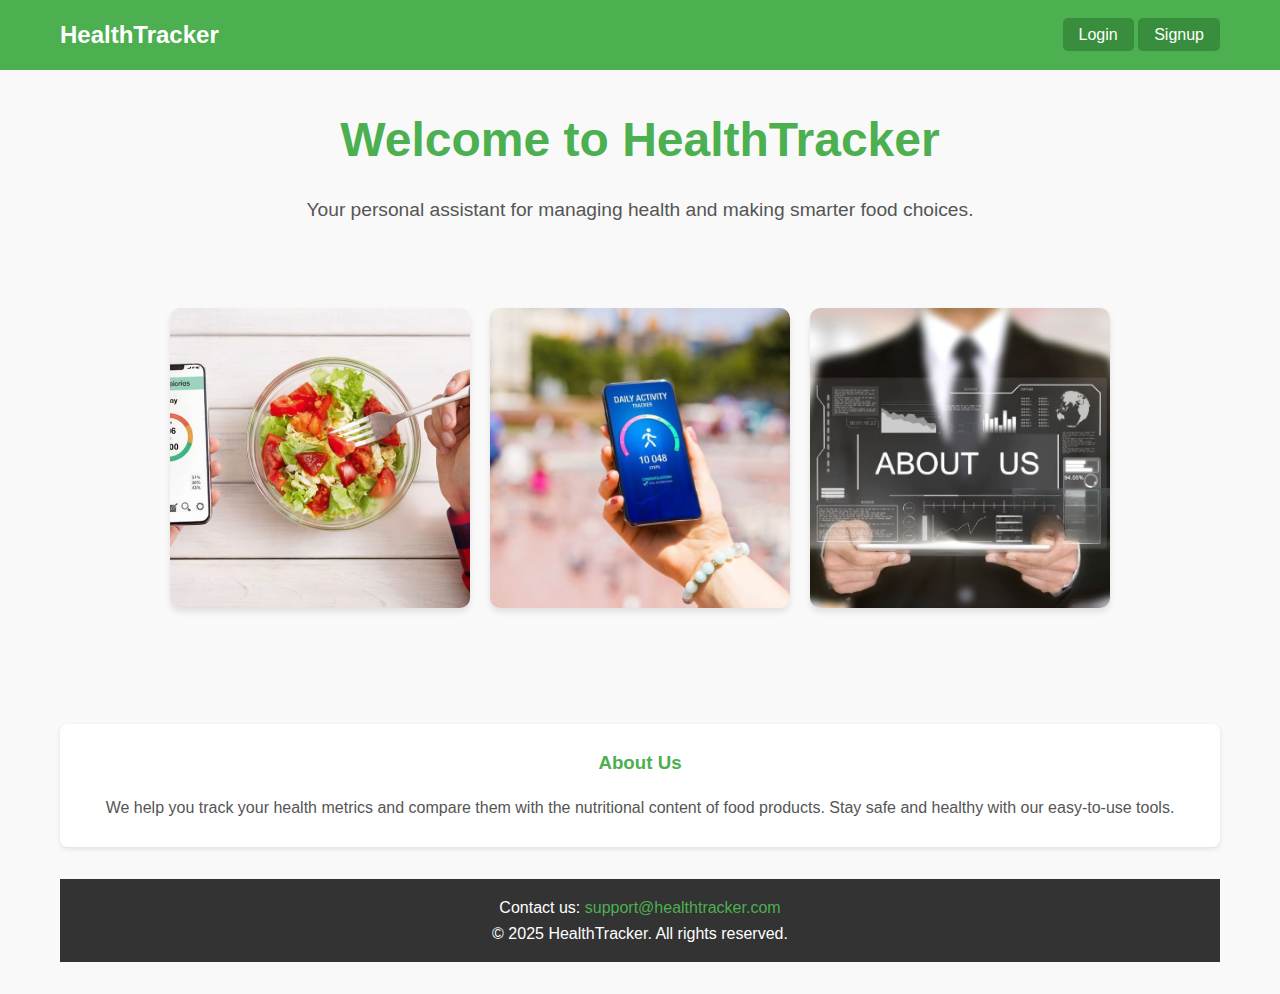
<file: index.html>
<!DOCTYPE html>
<html lang="en">
<head>
    <meta charset="UTF-8">
    <meta name="viewport" content="width=device-width, initial-scale=1.0">
    <title>Health Tracker</title>
    <link rel="stylesheet" href="styles.css">
    <script src="script.js" defer></script>
</head>
<body>
    <section>
    <header>
        <nav class="navbar">
            <h1 class="logo">HealthTracker</h1>
            <div class="nav-links">
                <a href="login.html" class="btn">Login</a>
                <a href="signup.html" class="btn">Signup</a>
            </div>
        </nav>
    </header>
</section>

    <main class="home">
        <section class="intro">
            <h2>Welcome to HealthTracker</h2>
            <p>Your personal assistant for managing health and making smarter food choices.</p>
            <div class="feature-card-container">
               <a href="diet.html"> <img src="img1.png" alt="Feature 1"></a>
                <a href="task.html"><img src="img2.jpg" alt="Feature 2"></a>
                <a href="about.html"><img src="img3.jpg" alt="Feature 3"></a>
            </div>
        </section>

        <section class="about">
            <h3>About Us</h3>
            <p>We help you track your health metrics and compare them with the nutritional content of food products. Stay safe and healthy with our easy-to-use tools.</p>
        </section>

        <footer>
            <p>Contact us: <a href="mailto:support@healthtracker.com">support@healthtracker.com</a></p>
            <p>&copy; 2025 HealthTracker. All rights reserved.</p>
        </footer>
    </main>
</body>
</html>
</file>
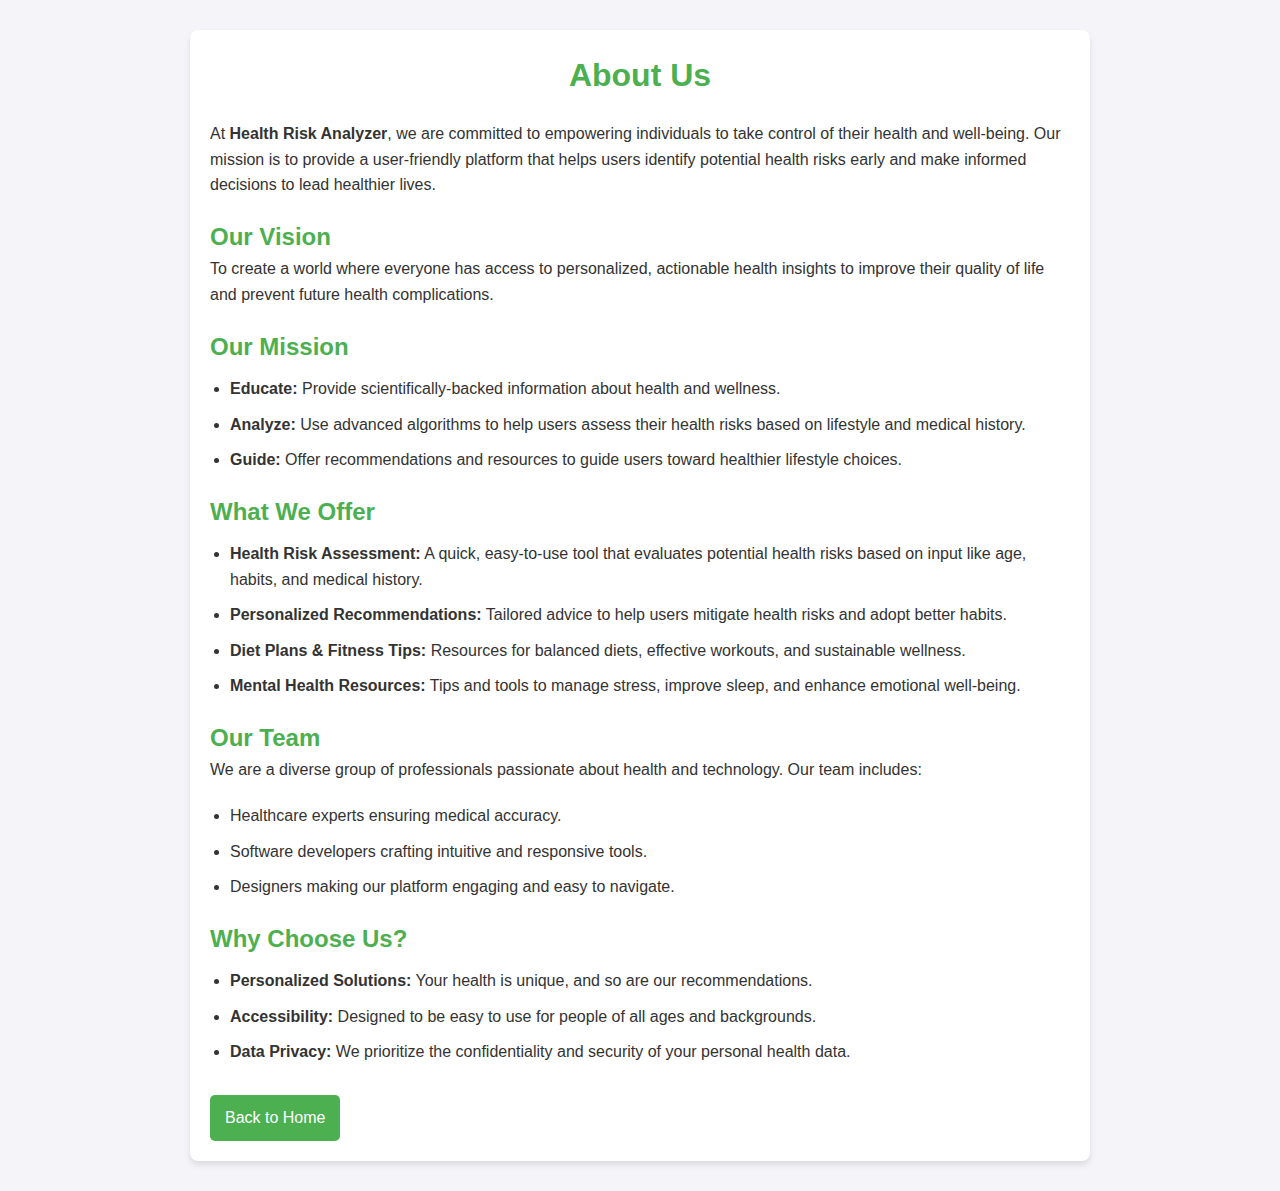
<file: about.html>
<!DOCTYPE html>
<html lang="en">
<head>
    <meta charset="UTF-8">
    <meta name="viewport" content="width=device-width, initial-scale=1.0">
    <title>About Us - Health Risk Analyzer</title>
    <link rel="stylesheet" href="styles.css">
    <style>
        body {
            font-family: Arial, sans-serif;
            margin: 0;
            padding: 0;
            background-color: #f4f4f9;
            color: #333;
        }

        .container {
            max-width: 900px;
            margin: 30px auto;
            padding: 20px;
            background: #fff;
            border-radius: 8px;
            box-shadow: 0 4px 6px rgba(0, 0, 0, 0.1);
        }

        h1 {
            text-align: center;
            color: #4CAF50;
            margin-bottom: 20px;
        }

        h2 {
            color: #4CAF50;
            margin-top: 20px;
        }

        p {
            line-height: 1.6;
            margin-bottom: 20px;
        }

        ul {
            margin: 10px 0;
            padding-left: 20px;
        }

        ul li {
            margin-bottom: 10px;
        }

        .back-button {
            display: inline-block;
            margin-top: 20px;
            text-decoration: none;
            background: #4CAF50;
            color: #fff;
            padding: 10px 15px;
            border-radius: 5px;
            font-size: 16px;
        }

        .back-button:hover {
            background: #45a049;
        }
    </style>
</head>
<body>
    <div class="container">
        <h1>About Us</h1>

        <p>At <strong>Health Risk Analyzer</strong>, we are committed to empowering individuals to take control of their health and well-being. Our mission is to provide a user-friendly platform that helps users identify potential health risks early and make informed decisions to lead healthier lives.</p>

        <h2>Our Vision</h2>
        <p>To create a world where everyone has access to personalized, actionable health insights to improve their quality of life and prevent future health complications.</p>

        <h2>Our Mission</h2>
        <ul>
            <li><strong>Educate:</strong> Provide scientifically-backed information about health and wellness.</li>
            <li><strong>Analyze:</strong> Use advanced algorithms to help users assess their health risks based on lifestyle and medical history.</li>
            <li><strong>Guide:</strong> Offer recommendations and resources to guide users toward healthier lifestyle choices.</li>
        </ul>

        <h2>What We Offer</h2>
        <ul>
            <li><strong>Health Risk Assessment:</strong> A quick, easy-to-use tool that evaluates potential health risks based on input like age, habits, and medical history.</li>
            <li><strong>Personalized Recommendations:</strong> Tailored advice to help users mitigate health risks and adopt better habits.</li>
            <li><strong>Diet Plans & Fitness Tips:</strong> Resources for balanced diets, effective workouts, and sustainable wellness.</li>
            <li><strong>Mental Health Resources:</strong> Tips and tools to manage stress, improve sleep, and enhance emotional well-being.</li>
        </ul>

        <h2>Our Team</h2>
        <p>We are a diverse group of professionals passionate about health and technology. Our team includes:</p>
        <ul>
            <li>Healthcare experts ensuring medical accuracy.</li>
            <li>Software developers crafting intuitive and responsive tools.</li>
            <li>Designers making our platform engaging and easy to navigate.</li>
        </ul>

        <h2>Why Choose Us?</h2>
        <ul>
            <li><strong>Personalized Solutions:</strong> Your health is unique, and so are our recommendations.</li>
            <li><strong>Accessibility:</strong> Designed to be easy to use for people of all ages and backgrounds.</li>
            <li><strong>Data Privacy:</strong> We prioritize the confidentiality and security of your personal health data.</li>
        </ul>

        <a href="index.html" class="back-button">Back to Home</a>
    </div>
</body>
</html>
</file>
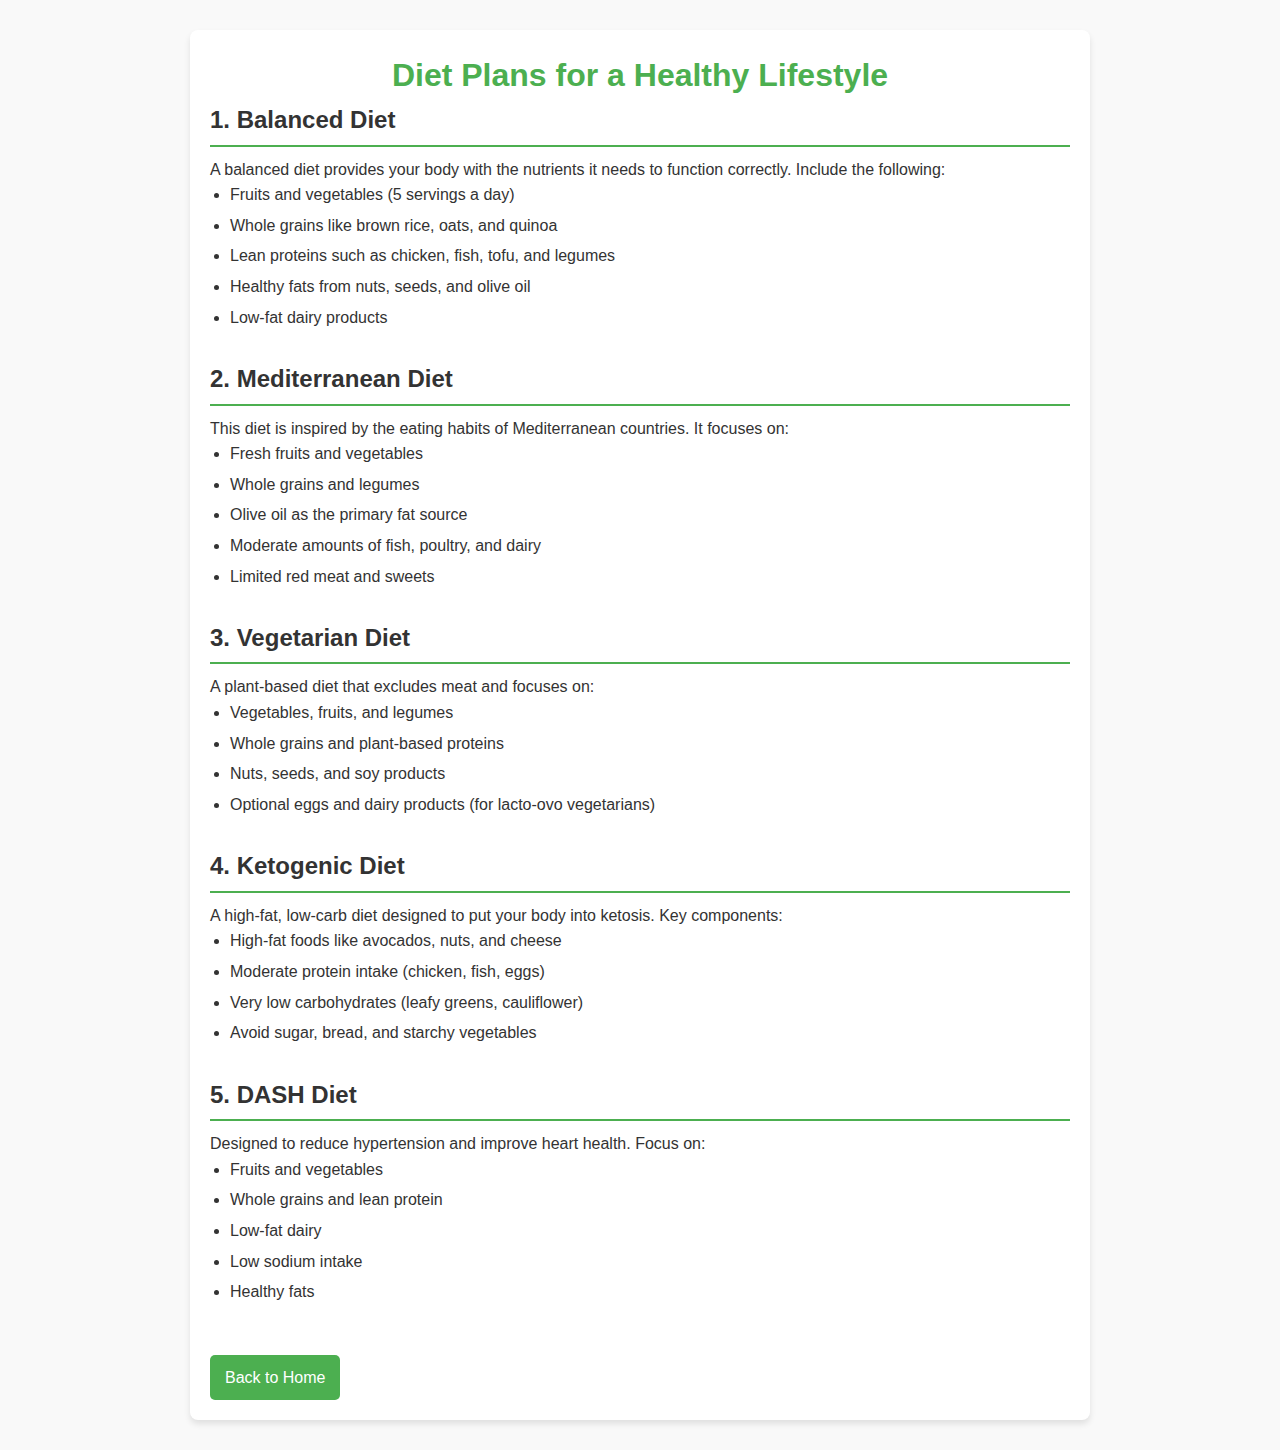
<file: diet.html>
<!DOCTYPE html>
<html lang="en">
<head>
    <meta charset="UTF-8">
    <meta name="viewport" content="width=device-width, initial-scale=1.0">
    <title>Diet Plans for a Healthy Lifestyle</title>
    <link rel="stylesheet" href="styles.css">
    <style>
        body {
            font-family: Arial, sans-serif;
            margin: 0;
            padding: 0;
            background-color: #f9f9f9;
            color: #333;
        }

        .container {
            max-width: 900px;
            margin: 30px auto;
            padding: 20px;
            background: #fff;
            border-radius: 8px;
            box-shadow: 0 4px 6px rgba(0, 0, 0, 0.1);
        }

        h1 {
            text-align: center;
            color: #4CAF50;
        }

        .diet-plan {
            margin-bottom: 30px;
        }

        .diet-plan h2 {
            color: #333;
            border-bottom: 2px solid #4CAF50;
            padding-bottom: 5px;
            margin-bottom: 10px;
        }

        .diet-plan ul {
            list-style-type: disc;
            padding-left: 20px;
        }

        .diet-plan ul li {
            margin-bottom: 5px;
        }

        .back-button {
            display: inline-block;
            margin-top: 20px;
            text-decoration: none;
            background: #4CAF50;
            color: #fff;
            padding: 10px 15px;
            border-radius: 5px;
            font-size: 16px;
        }

        .back-button:hover {
            background: #45a049;
        }
    </style>
</head>
<body>
    <div class="container">
        <h1>Diet Plans for a Healthy Lifestyle</h1>

        <div class="diet-plan">
            <h2>1. Balanced Diet</h2>
            <p>A balanced diet provides your body with the nutrients it needs to function correctly. Include the following:</p>
            <ul>
                <li>Fruits and vegetables (5 servings a day)</li>
                <li>Whole grains like brown rice, oats, and quinoa</li>
                <li>Lean proteins such as chicken, fish, tofu, and legumes</li>
                <li>Healthy fats from nuts, seeds, and olive oil</li>
                <li>Low-fat dairy products</li>
            </ul>
        </div>

        <div class="diet-plan">
            <h2>2. Mediterranean Diet</h2>
            <p>This diet is inspired by the eating habits of Mediterranean countries. It focuses on:</p>
            <ul>
                <li>Fresh fruits and vegetables</li>
                <li>Whole grains and legumes</li>
                <li>Olive oil as the primary fat source</li>
                <li>Moderate amounts of fish, poultry, and dairy</li>
                <li>Limited red meat and sweets</li>
            </ul>
        </div>

        <div class="diet-plan">
            <h2>3. Vegetarian Diet</h2>
            <p>A plant-based diet that excludes meat and focuses on:</p>
            <ul>
                <li>Vegetables, fruits, and legumes</li>
                <li>Whole grains and plant-based proteins</li>
                <li>Nuts, seeds, and soy products</li>
                <li>Optional eggs and dairy products (for lacto-ovo vegetarians)</li>
            </ul>
        </div>

        <div class="diet-plan">
            <h2>4. Ketogenic Diet</h2>
            <p>A high-fat, low-carb diet designed to put your body into ketosis. Key components:</p>
            <ul>
                <li>High-fat foods like avocados, nuts, and cheese</li>
                <li>Moderate protein intake (chicken, fish, eggs)</li>
                <li>Very low carbohydrates (leafy greens, cauliflower)</li>
                <li>Avoid sugar, bread, and starchy vegetables</li>
            </ul>
        </div>

        <div class="diet-plan">
            <h2>5. DASH Diet</h2>
            <p>Designed to reduce hypertension and improve heart health. Focus on:</p>
            <ul>
                <li>Fruits and vegetables</li>
                <li>Whole grains and lean protein</li>
                <li>Low-fat dairy</li>
                <li>Low sodium intake</li>
                <li>Healthy fats</li>
            </ul>
        </div>

        <a href="index.html" class="back-button">Back to Home</a>
    </div>
</body>
</html>
</file>
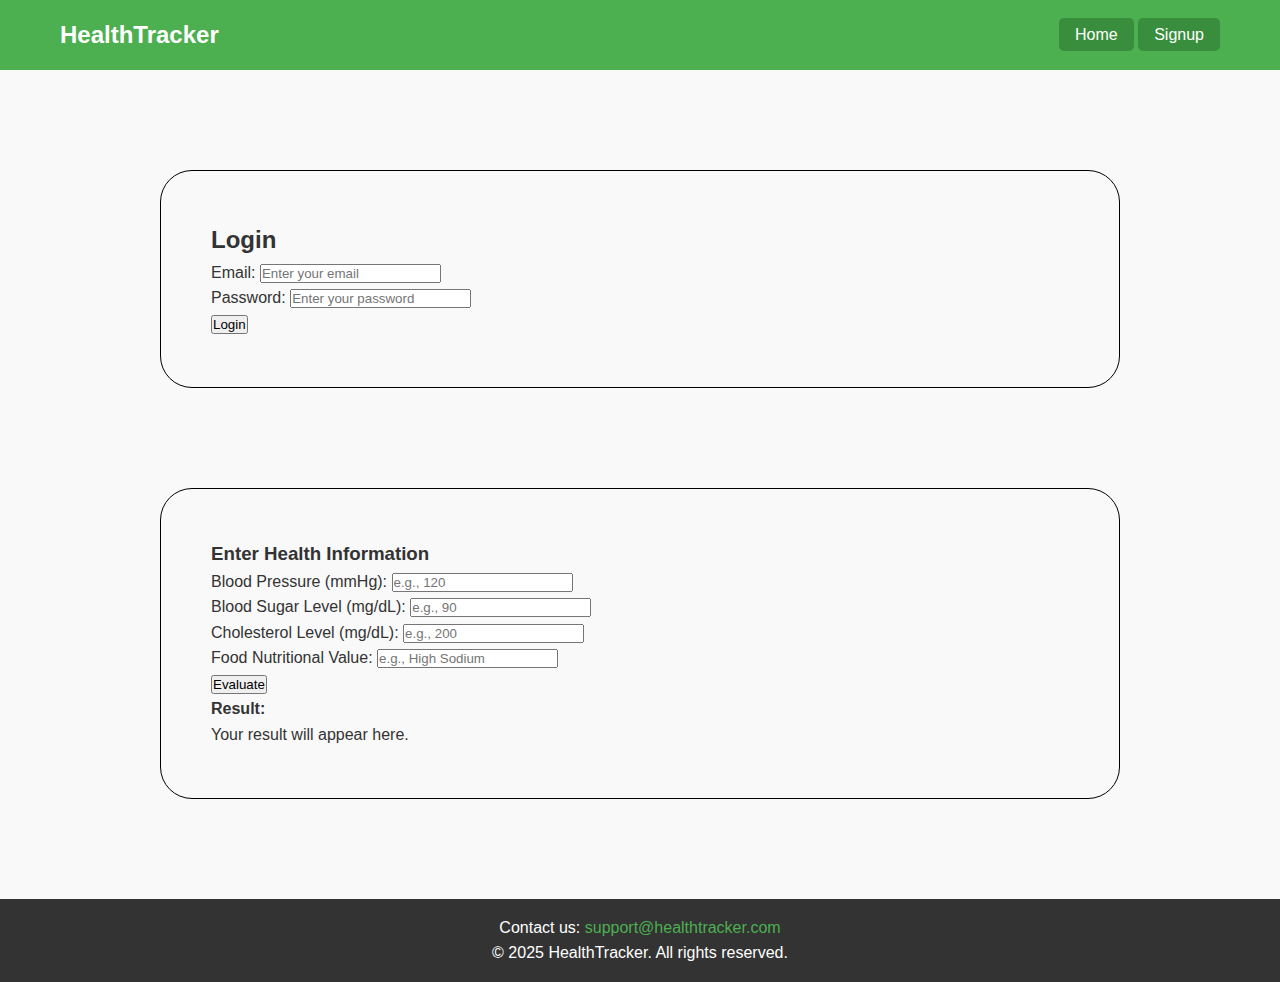
<file: login.html>
<!DOCTYPE html>
<html lang="en">
<head>
    <meta charset="UTF-8">
    <meta name="viewport" content="width=device-width, initial-scale=1.0">
    <title>Login - Health Tracker</title>
    <link rel="stylesheet" href="styles.css">
    <script src="script.js" defer></script>
</head>
<body>
    <header>
        <nav class="navbar">
            <h1 class="logo">HealthTracker</h1>
            <div class="nav-links">
                <a href="index.html" class="btn">Home</a>
                <a href="signup.html" class="btn">Signup</a>
            </div>
        </nav>
    </header>

    <main class="login">
        <section class="form-section">
            <h2>Login</h2>
            <form action="#" method="post">
                <div class="form-group">
                    <label for="email">Email:</label>
                    <input type="email" id="email" name="email" placeholder="Enter your email" required>
                </div>
                <div class="form-group">
                    <label for="password">Password:</label>
                    <input type="password" id="password" name="password" placeholder="Enter your password" required>
                </div>
                <button type="submit" class="btn login-button">Login</button>
            </form>
        </section>

        <section class="health-info">
            <h3>Enter Health Information</h3>
            <form id="health-form">
                <div class="form-group">
                    <label for="bp">Blood Pressure (mmHg):</label>
                    <input type="number" id="bp" name="bp" placeholder="e.g., 120">
                </div>
                <div class="form-group">
                    <label for="sugar">Blood Sugar Level (mg/dL):</label>
                    <input type="number" id="sugar" name="sugar" placeholder="e.g., 90">
                </div>
                <div class="form-group">
                    <label for="cholesterol">Cholesterol Level (mg/dL):</label>
                    <input type="number" id="cholesterol" name="cholesterol" placeholder="e.g., 200">
                </div>
                <div class="form-group">
                    <label for="food-nutrition">Food Nutritional Value:</label>
                    <input type="text" id="food-nutrition" name="food-nutrition" placeholder="e.g., High Sodium">
                </div>
                <button type="button" class="btn evaluate-button">Evaluate</button>
            </form>

            <div class="result">
                <h4>Result:</h4>
                <p id="evaluation-result">Your result will appear here.</p>
            </div>
        </section>
    </main>

    <footer>
        <p>Contact us: <a href="mailto:support@healthtracker.com">support@healthtracker.com</a></p>
        <p>&copy; 2025 HealthTracker. All rights reserved.</p>
    </footer>
</body>
</html>
</file>
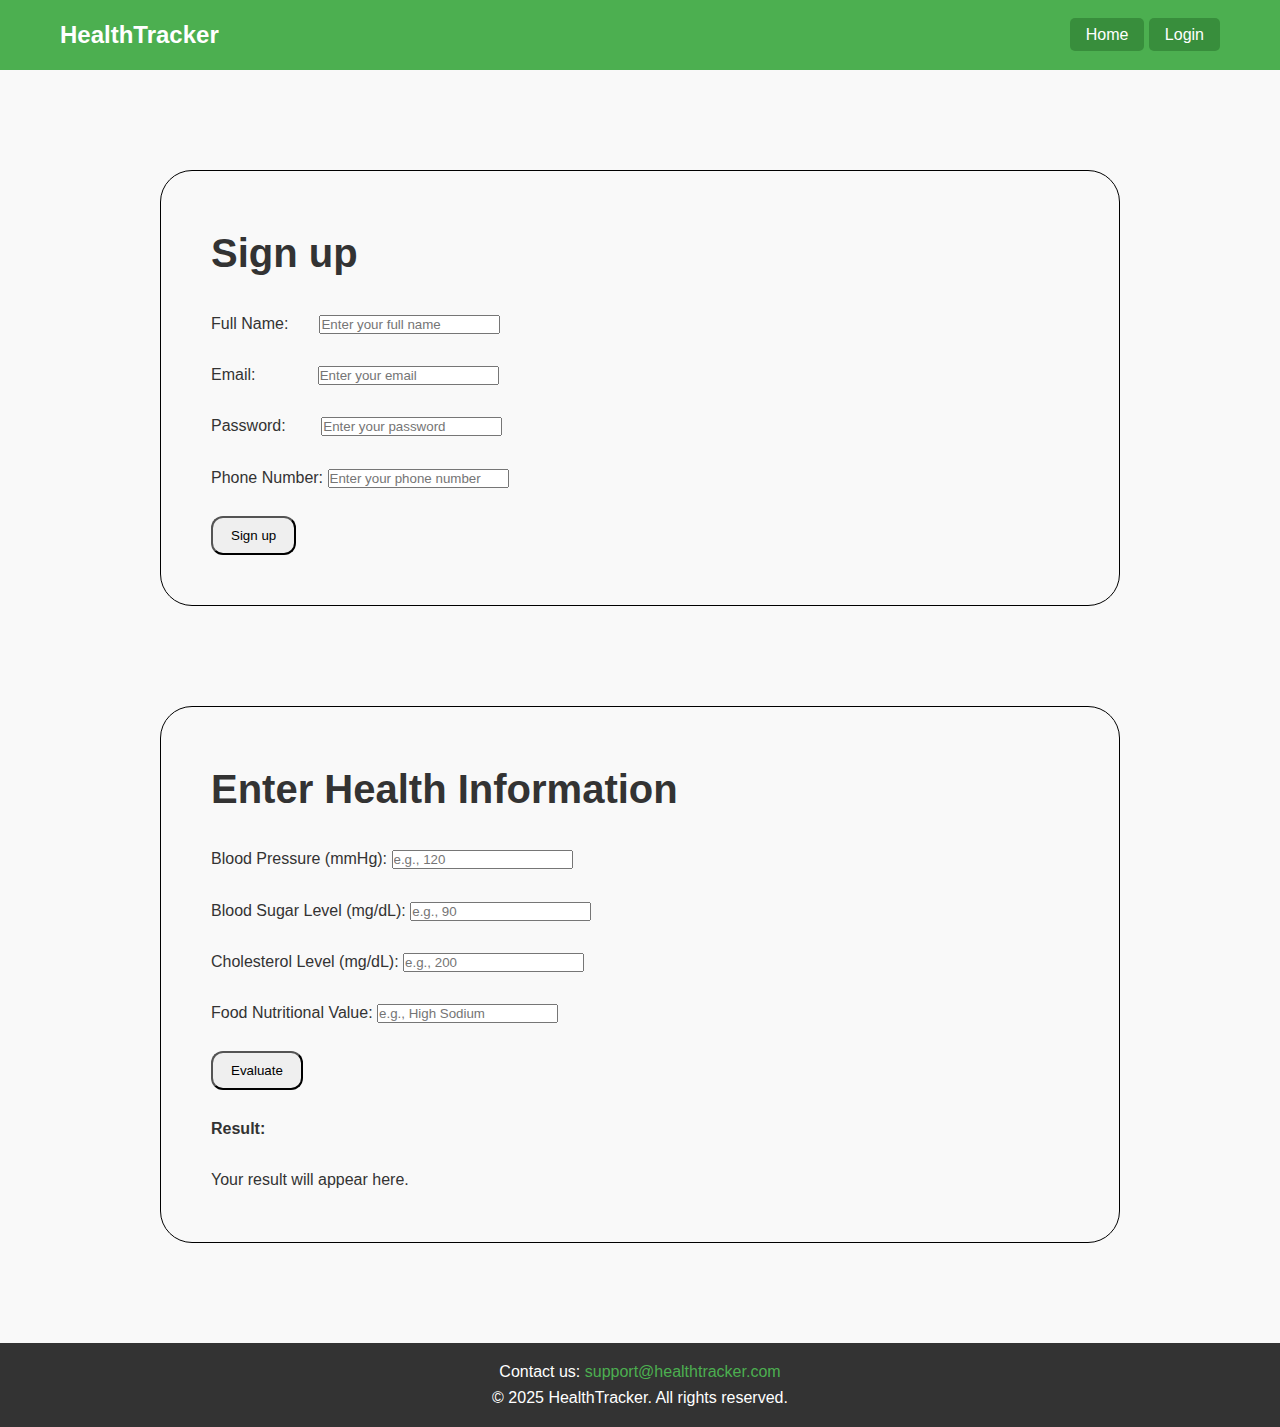
<file: signup.html>
<!DOCTYPE html>
<html lang="en">
<head>
    <meta charset="UTF-8">
    <meta name="viewport" content="width=device-width, initial-scale=1.0">
    <title>Signup - Health Tracker</title>
    <link rel="stylesheet" href="styles.css">
    <script src="script.js" defer></script>
</head>
<body>
    <header>
        <nav class="navbar">
            <h1 class="logo">HealthTracker</h1>
            <div class="nav-links">
                <a href="index.html" class="btn">Home</a>
                <a href="login.html" class="btn">Login</a>
            </div>
        </nav>
    </header>

    <main class="signup">
        <section class="form-section">
            <h1 style="font-size:40px;">Sign up</h1><br>
            <form action="#" method="post">
                <div class="form-group">
                    <label for="name">Full Name:</label>&nbsp;&nbsp;&nbsp;&nbsp;&nbsp;&nbsp;
                    <input type="text" id="name" name="name" placeholder="Enter your full name" required>
                </div>
                <br>
                <div class="form-group">
                    <label for="email">Email:</label>&nbsp;&nbsp;&nbsp;&nbsp;&nbsp;&nbsp;&nbsp;&nbsp;&nbsp;&nbsp;&nbsp;&nbsp;&nbsp;
                    <input type="email" id="email" name="email" placeholder="Enter your email" required>
                </div> <br>
                <div class="form-group">
                    <label for="password">Password:</label>&nbsp;&nbsp;&nbsp;&nbsp;&nbsp;&nbsp;&nbsp;
                    <input type="password" id="password" name="password" placeholder="Enter your password" required>
                </div> <br>
                <div class="form-group">
                    <label for="phone">Phone Number:</label>
                    <input type="tel" id="phone" name="phone" placeholder="Enter your phone number">
                </div> <br>
                <button type="submit" class="btns" style="padding: 10px 18px; border-radius:12px;" >Sign up</button>
            </form>
        </section>

        <section class="health-info">
                
                <h1 style="font-size: 40px;">Enter Health Information</h3><br>
            <form id="health-form">
                <div class="form-group">
                    <label for="bp">Blood Pressure (mmHg):</label>
                    <input type="number" id="bp" name="bp" placeholder="e.g., 120">
                </div><br>
                <div class="form-group">
                    <label for="sugar">Blood Sugar Level (mg/dL):</label>
                    <input type="number" id="sugar" name="sugar" placeholder="e.g., 90">
                </div><br>
                <div class="form-group">
                    <label for="cholesterol">Cholesterol Level (mg/dL):</label>
                    <input type="number" id="cholesterol" name="cholesterol" placeholder="e.g., 200">
                </div><br>
                <div class="form-group">
                    <label for="food-nutrition">Food Nutritional Value:</label>
                    <input type="text" id="food-nutrition" name="food-nutrition" placeholder="e.g., High Sodium">
                </div><br>
                <button type="button" class="btns" style="padding: 10px 18px; border-radius:12px;">Evaluate</button><br>
            </form>
            <br>
            <div class="result">
                <h4>Result:</h4><br>
                <p id="evaluation-result">Your result will appear here.</p>
            </div>
        </section>
    </main>

    <footer>
        <p>Contact us: <a href="mailto:support@healthtracker.com">support@healthtracker.com</a></p>
        <p>&copy; 2025 HealthTracker. All rights reserved.</p>
    </footer>
</body>
</html>
</file>
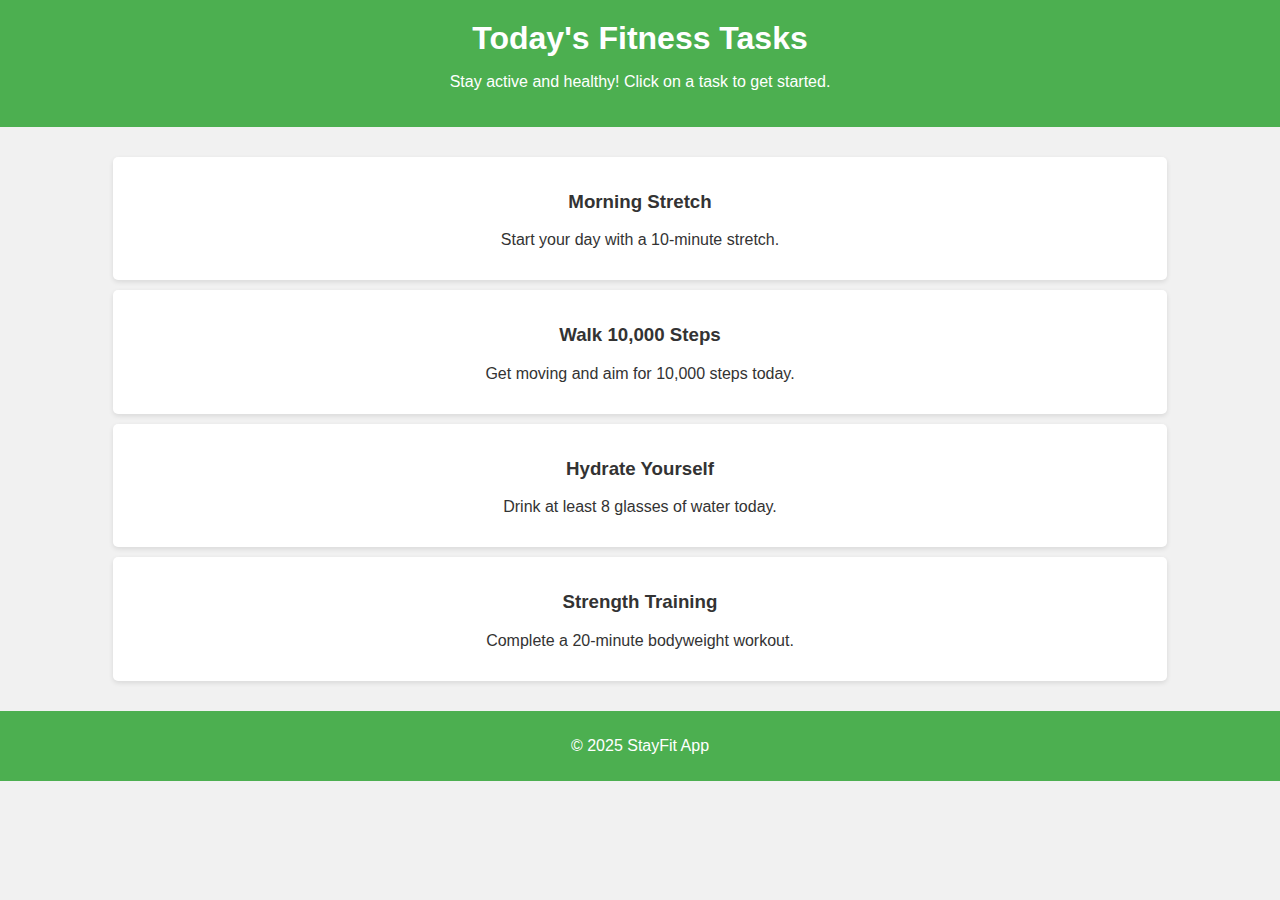
<file: task.html>
<!DOCTYPE html>
<html lang="en">
<head>
  <meta charset="UTF-8">
  <meta name="viewport" content="width=device-width, initial-scale=1.0">
  <title>Daily Fitness Tasks</title>
  <style>
    body {
      font-family: Arial, sans-serif;
      background-color: #f1f1f1;
      color: #333;
      margin: 0;
      padding: 0;
      text-align: center;
    }

    header {
      background-color: #4CAF50;
      color: white;
      padding: 20px;
    }

    h1 {
      margin: 0;
      font-size: 2em;
    }

    .task-list {
      margin-top: 30px;
    }

    .task-item {
      background-color: #fff;
      padding: 15px;
      margin: 10px 0;
      border-radius: 5px;
      box-shadow: 0 2px 5px rgba(0, 0, 0, 0.1);
      width: 80%;
      margin-left: auto;
      margin-right: auto;
      cursor: pointer;
      transition: background-color 0.3s ease;
    }

    .task-item:hover {
      background-color: #f1f1f1;
    }

    footer {
      margin-top: 30px;
      padding: 10px;
      background-color: #4CAF50;
      color: white;
    }
  </style>
</head>
<body>

  <header>
    <h1>Today's Fitness Tasks</h1>
    <p>Stay active and healthy! Click on a task to get started.</p>
  </header>

  <div class="task-list">
    <div class="task-item" onclick="redirectTask('stretch')">
      <h3>Morning Stretch</h3>
      <p>Start your day with a 10-minute stretch.</p>
    </div>

    <div class="task-item" onclick="redirectTask('walk')">
      <h3>Walk 10,000 Steps</h3>
      <p>Get moving and aim for 10,000 steps today.</p>
    </div>

    <div class="task-item" onclick="redirectTask('hydrate')">
      <h3>Hydrate Yourself</h3>
      <p>Drink at least 8 glasses of water today.</p>
    </div>

    <div class="task-item" onclick="redirectTask('strength')">
      <h3>Strength Training</h3>
      <p>Complete a 20-minute bodyweight workout.</p>
    </div>
  </div>

  <footer>
    <p>&copy; 2025 StayFit App</p>
  </footer>

  <script>
    function redirectTask(task) {
      // Redirect to different pages based on the task
      if (task === 'stretch') {
        window.location.href = 'stretch.html'; // Link to the stretch task page
      } else if (task === 'walk') {
        window.location.href = 'walk.html'; // Link to walking tracker page
      } else if (task === 'hydrate') {
        window.location.href = 'hydrate.html'; // Link to hydration tracker page
      } else if (task === 'strength') {
        window.location.href = 'strength.html'; // Link to strength workout page
      }
    }
  </script>

</body>
</html>
</file>
<file: styles.css>
/* General Reset */
* {
    margin: 0;
    padding: 0;
    box-sizing: border-box;
}

body {
    font-family: 'Arial', sans-serif;
    line-height: 1.6;
    color: #333;
    background-color: #f9f9f9;
    margin: 0;
}

/* Header Styles */
header {
    background: #4caf50;
    color: white;
    padding: 1rem 0;
    
}

.navbar {
    display: flex;
    justify-content: space-between;
    align-items: center;
    max-width: 1200px;
    margin: 0 auto;
    padding: 0 20px;
}

.logo {
    font-size: 1.5rem;
    font-weight: bold;
}

.nav-links .btn {
    text-decoration: none;
    color: white;
    background: #388e3c;
    padding: 0.5rem 1rem;
    border-radius: 5px;
    transition: background 0.3s ease;
}

.nav-links .btn:hover {
    background: #2e7d32;
}

/* Main Content */
main {
    max-width: 1200px;
    margin: 2rem auto;
    padding: 0 20px;
}

.intro {
    text-align: center;
    margin-bottom: 2rem;
    height: 590px;
}

.intro h2 {
    font-size: 3rem;
    color: #4caf50;
    margin-bottom: 1rem;
}

.intro p {
    font-size: 1.2rem;
    color: #555;
    margin-top: 1rem;
}

/* Feature Card Section */
.feature-card-container {

    display: flex;
    justify-content: center;
    align-items: center;
    gap: 20px; /* Adjust spacing between images */
    flex-wrap: wrap;
    margin-top: 2rem;
   padding-top: 50px;
}

.feature-card-container img {
    width: 300px; /* Adjust size of images */
    height: 300px; /* Adjust height of images */
    object-fit: cover;
    border-radius: 10px;
    box-shadow: 0 4px 6px rgba(0, 0, 0, 0.1);
    transition: transform 0.3s ease;
}

.feature-card-container img:hover {
    transform: scale(1.1); /* Slight zoom effect on hover */
}

/* About Section */
.about {
    background: white;
    padding: 1.5rem;
    border-radius: 8px;
    box-shadow: 0 2px 5px rgba(0, 0, 0, 0.1);
    text-align: center;
}

.about h3 {
    color: #4caf50;
    margin-bottom: 1rem;
}

.about p {
    color: #555;
    line-height: 1.8;
}

/* Footer Styles */
footer {
    text-align: center;
    margin-top: 2rem;
    padding: 1rem 0;
    background: #333;
    color: white;
}

footer a {
    color: #4caf50;
    text-decoration: none;
}

footer a:hover {
    text-decoration: underline;
}

/* Responsive Design */
@media (max-width: 768px) {
    .navbar {
        flex-direction: column;
        align-items: flex-start;
        position: sticky;
    }

    .nav-links {
        display: flex;
        flex-direction: column;
        gap: 10px;
        margin-top: 1rem;
    }

    .intro h2 {
        font-size: 2rem;
    }

    .feature-card-container {
        flex-direction: column;
        gap: 20px; /* Spacing between cards on smaller screens */
    }

    .feature-card-container img {
        width: 150px; /* Smaller size for images on mobile */
        height: 150px;
    }
}

.form-section
{
    margin: 100px 100px;
    border: 1px solid black;
    padding:50px 50px;
    border-radius: 32px;

}

.btns:hover{
    color:black;
    background-color:#488030;
    transition: all 0.5s ease-in-out;
    background: linear-gradient(45deg,#92ea6d,#488030);
}



.health-info
{
    margin: 100px 100px;
    border: 1px solid black;
    padding:50px 50px;
    border-radius: 32px;

}
</file>
